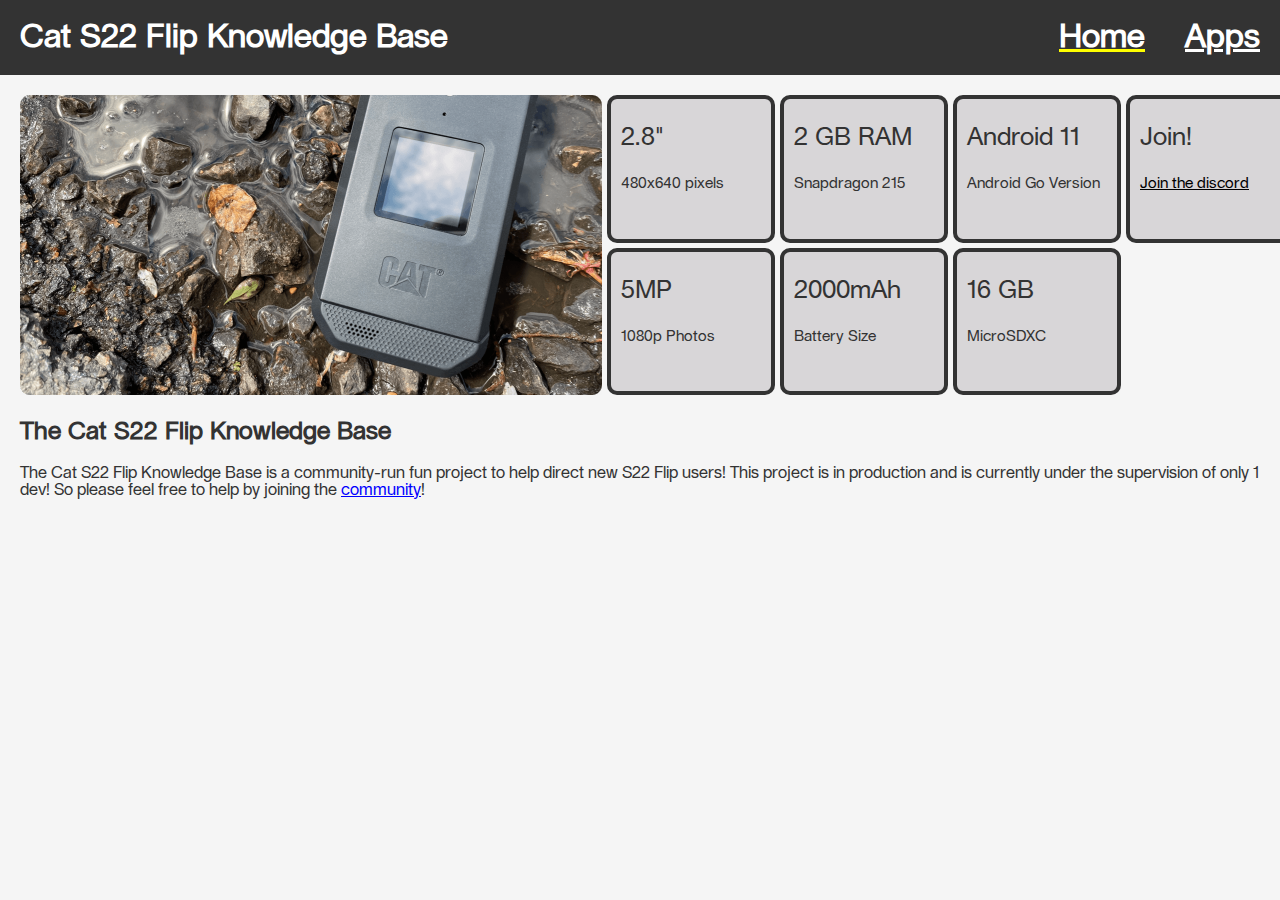
<file: index.html>
<!DOCTYPE html>
<html lang="en">
<head>
    <meta charset="UTF-8">
    <meta name="viewport" content="width=device-width, initial-scale=1.0">
    <title>Cat S22 Flip</title>
    <link rel="stylesheet" href="style.css">
    <script>
    // Function to detect if the user is on a mobile device
    function isMobile() {
        return /Mobi|Android|iPhone|iPad|iPod|BlackBerry|IEMobile|Opera Mini/i.test(navigator.userAgent);
    }

    // Redirect to mobile.html if on a mobile device
    if (isMobile()) {
        window.location.href = './mobile.html';
    }
</script>

</head>
<body>
    <header>
      <div class="header-container">
        <div class="header-items"><h1>Cat S22 Flip Knowledge Base</h1></div>
        <div class="header-items"><div class="header-page-container">
          <div class="header-page-items">
            <h1><a href="./apps">Apps</a></h1>
          </div>
          <div class="header-page-items"
          ><h1><a href="./index" style="text-decoration-color: yellow;">Home</a></h1>
        </div>
        </div></div>
      </div>
    </header>
    <main>
        <div class="base-info-container">
          <div class="base-info-items">
            <img src="assets/large_1.png" alt="" height="300px">
          </div>
          <div class="base-info-items">
            <div class="wid-info-container">
              <div class="wid-info-items">
                <p>2.8"</p>
                <p class="widget-small">480x640 pixels</p>
              </div>
              <div class="wid-info-items">
                <p>5MP</p>
                <p class="widget-small">1080p Photos</p>
              </div>
            </div>
          </div>
          <div class="base-info-items">
            <div class="wid-info-container">
              <div class="wid-info-items">
                <p>2 GB RAM</p>
                <p class="widget-small">Snapdragon 215</p>
              </div>
              <div class="wid-info-items">
                <p>2000mAh</p>
                <p class="widget-small">Battery Size</p>
              </div>
            </div>
          </div>
          <div class="base-info-items">
            <div class="wid-info-container">
              <div class="wid-info-items">
                <p>Android 11</p>
                <p class="widget-small">Android Go Version</p>
              </div>
              <div class="wid-info-items">
                <p>16 GB</p>
                <p class="widget-small">MicroSDXC</p>
              </div>
            </div>
          </div>
          <div class="base-info-items">
            <div class="wid-info-container">
              <div class="wid-info-items">
                <p>Join!</p>
                <p class="widget-small"><a href="https://discord.gg/u6UU5WmQRS">Join the discord</a></p>
              </div>
            </div>
          </div>
        </div>
        <div class="intro-paragraph">
          <h2>The Cat S22 Flip Knowledge Base</h2>
          <p>The Cat S22 Flip Knowledge Base is a community-run fun project to help direct new S22 Flip users! This project is in production and is currently under the supervision of only 1 dev! So please feel free to help by joining the <a href="https://discord.gg/u6UU5WmQRS">community</a>!</p>
        </div>


    </main>
</body>
</html>


<!-- TO <!DOCTYPE html>
TO DO:
-
 -->
</file>
<file: style.css>
/* Import the custom font */
@font-face {
    font-family: 'Lausanne';
    src: url('assets/lausanne.otf') format('opentype');
}

body {
    margin: 0;
    font-family: 'Lausanne', sans-serif;
    background-color: #f5f5f5;
    color: #333;
}

header {
    background-color: #333;
    color: #fff;
    padding: 20px;
    text-align: left;
}

header h1 {
    margin: 0;
    font-size: 2em;
}

main {
    padding: 20px;
}

.base-info-container {
  display: inline-flex;
  flex-direction: row;
  flex-wrap: nowrap;
  justify-content: center;
  align-items: stretch;
  align-content: normal;
}

.base-info-items:nth-child(1) {
  display: block;
  flex-grow: 0;
  flex-shrink: 1;
  flex-basis: auto;
  align-self: auto;
  order: 0;
}

.base-info-items:nth-child(2) {
  display: block;
  flex-grow: 0;
  flex-shrink: 1;
  flex-basis: auto;
  align-self: auto;
  order: 0;
}

.wid-info-container {
  display: inline-flex;
  flex-direction: column;
  flex-wrap: nowrap;
  justify-content: flex-start;
  align-items: stretch;
  align-content: stretch;
  height: 300px;
}

.wid-info-items {
  display: block;
  flex-grow: 0;
  flex-shrink: 1;
  flex-basis: auto;
  align-self: auto;
  order: 0;
  margin-left: 5px;
  padding-left: 10px;
  padding-right: 10px;
  font-size: 25px;
  border: solid #333 4px;
  border-radius: 10px;
  height: 140px;
  width: 140px;
  color: #333;
  font-style: bold;
  background: #d8d6d8;
}

.header-page-container {
  display: inline-flex;
  flex-direction: row-reverse;
  flex-wrap: nowrap;
  justify-content: flex-start;
  align-items: normal;
  align-content: normal;
}

.header-page-items {
  display: block;
  flex-grow: 0;
  flex-shrink: 1;
  flex-basis: auto;
  align-self: auto;
  order: 0;
  padding-left: 40px;
}

.widget-small {
  font-size: 15px;
}

.wid-info-items:nth-child(1) {
  margin-bottom: 5px;
}

.wid-info-items a {
  text-decoration-style: solid;
  color: black;
}

.intro-paragraph a {
  color: blue;
}

.header-container {
  display: flex;
  flex-direction: row;
  flex-wrap: nowrap;
  justify-content: space-between;
  align-items: normal;
  align-content: normal;
}

.header-container a {
  color: white;
}

.header-items:nth-child(1) {
  display: block;
  flex-grow: 0;
  flex-shrink: 1;
  flex-basis: auto;
  align-self: auto;
  order: 0;
  spacing: 10px;
}

.app-categ-container {
  display: flex;
  flex-direction: row;
  flex-wrap: nowrap;
  justify-content: space-around;
  align-content: normal;
  align-items: flex-start;  /* Adjust to flex-start to align items at the top */
}

.app-categ-items {
  display: block;
  flex-grow: 0;
  flex-shrink: 1;
  flex-basis: auto;
  align-self: auto;
  order: 0;
  border: solid #333 4px;
  border-radius: 10px;
  width: 25%;
  margin: 2.5px;
  padding-left: 10px;
  padding-right: 10px;
  background: #d8d6d8;

}

.app-container {
  display: inline-flex;
  flex-direction: row;
  flex-wrap: nowrap;
  justify-content: space-around;
  align-items: normal;
  align-content: normal;
  font-family: Arial;
  margin-bottom: 10px;

}

.app-items {
  display: block;
  flex-grow: 0;
  flex-shrink: 1;
  flex-basis: auto;
  align-self: auto;
  order: 0;
  padding-bottom: 5px;
  height: 50px;
  margin-right: 10px;
}

.app-items img {
  width: 50px;
}

.app-items a {
  text-decoration: none;
  color: #333;
}

.app-categ-container img {
  border-radius: 10px;
}

.app-text-container {
  display: inline-flex;
  flex-direction: column;
  flex-wrap: nowrap;
  justify-content: flex-start;
  align-items: center;
  align-content: stretch;
  height: 50px;
}


.app-text-items {
  display: block;
  flex-grow: 0;
  flex-shrink: 1;
  flex-basis: auto;
  align-self: auto;
  order: 0;
}
</file>
